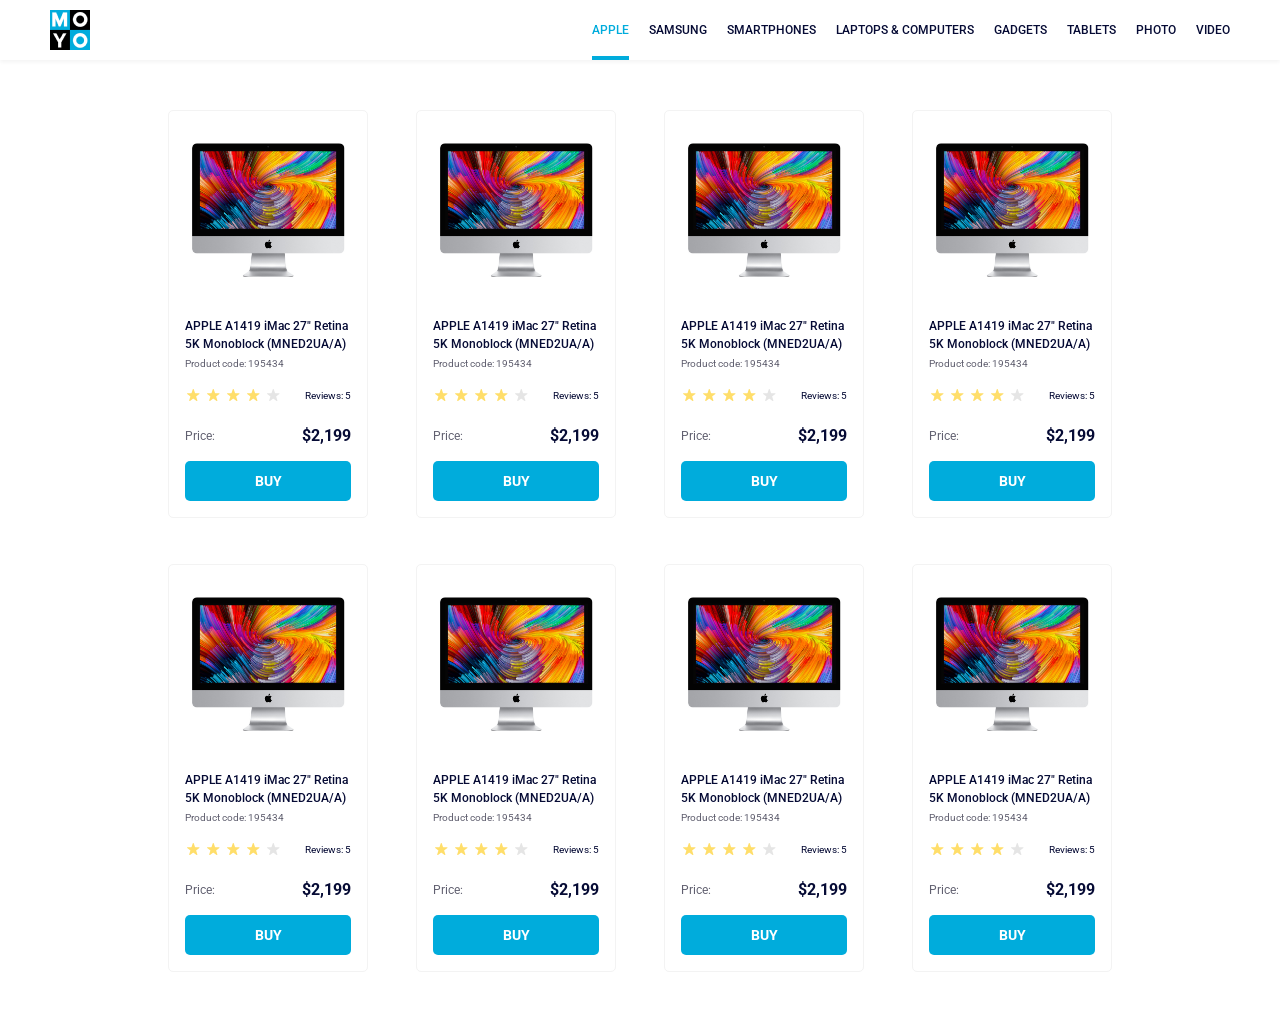
<file: index.html>
<!doctype html><html lang="en"><head><meta charset="utf-8"><meta name="viewport" content="width=device-width, initial-scale=1.0"><title>Catalog</title><link rel="preconnect" href="https://fonts.gstatic.com"><link href="https://fonts.googleapis.com/css2?family=Roboto:wght@400;500;700&display=swap" rel="stylesheet"><link rel="stylesheet" href="index.12867d39.css"></head><body> <header class="header"> <a href="https://www.moyo.ua/ua/" class="header__logo"> <img src="logo.eddae0ff.png" alt="logo"> </a> <nav class="menu"> <a href="#" class="is-active menu__link"> Apple </a> <a href="#" class="menu__link"> Samsung </a> <a href="#" class="menu__link"> Smartphones </a> <a href="#" class="menu__link" data-qa="nav-hover"> Laptops & Computers </a> <a href="#" class="menu__link"> Gadgets </a> <a href="#" class="menu__link"> Tablets </a> <a href="#" class="menu__link"> Photo </a> <a href="#" class="menu__link"> Video </a> </nav> </header> <main class="main"> <div class="card" data-qa="card"> <a href="#" class="card__link-img"> <img src="imac.202c52ff.jpeg" alt="APPLE A1419 iMac 27 Retina 5K Monoblock (MNED2UA)" class="card__img"> </a> <a href="#" class="card__link-title"> APPLE A1419 iMac 27" Retina 5K Monoblock (MNED2UA/A) </a> <p class="card__product-code">Product code: 195434</p> <div class="card__review"> <ul class="card__stars stars"> <li class="stars__star"></li> <li class="stars__star"></li> <li class="stars__star"></li> <li class="stars__star"></li> <li class="stars__star"></li> </ul> <span class="card__review-text">Reviews: 5</span> </div> <div class="card__price price"> <p class="price__title">Price:</p> <p class="price__value">$2,199</p> </div> <a href="#" class="button card__button" data-qa="card-hover"> Buy </a> </div> <div class="card"> <a href="#" class="card__link-img"> <img src="imac.202c52ff.jpeg" alt="APPLE A1419 iMac 27 Retina 5K Monoblock (MNED2UA)" class="card__img"> </a> <a href="#" class="card__link-title"> APPLE A1419 iMac 27" Retina 5K Monoblock (MNED2UA/A) </a> <p class="card__product-code">Product code: 195434</p> <div class="card__review"> <ul class="card__stars stars"> <li class="stars__star"></li> <li class="stars__star"></li> <li class="stars__star"></li> <li class="stars__star"></li> <li class="stars__star"></li> </ul> <span class="card__review-text">Reviews: 5</span> </div> <div class="card__price price"> <p class="price__title">Price:</p> <p class="price__value">$2,199</p> </div> <a href="#" class="button card__button" data-qa="card-hover"> Buy </a> </div> <div class="card"> <a href="#" class="card__link-img"> <img src="imac.202c52ff.jpeg" alt="APPLE A1419 iMac 27 Retina 5K Monoblock (MNED2UA)" class="card__img"> </a> <a href="#" class="card__link-title"> APPLE A1419 iMac 27" Retina 5K Monoblock (MNED2UA/A) </a> <p class="card__product-code">Product code: 195434</p> <div class="card__review"> <ul class="card__stars stars"> <li class="stars__star"></li> <li class="stars__star"></li> <li class="stars__star"></li> <li class="stars__star"></li> <li class="stars__star"></li> </ul> <span class="card__review-text">Reviews: 5</span> </div> <div class="card__price price"> <p class="price__title">Price:</p> <p class="price__value">$2,199</p> </div> <a href="#" class="button card__button" data-qa="card-hover"> Buy </a> </div> <div class="card"> <a href="#" class="card__link-img"> <img src="imac.202c52ff.jpeg" alt="APPLE A1419 iMac 27 Retina 5K Monoblock (MNED2UA)" class="card__img"> </a> <a href="#" class="card__link-title"> APPLE A1419 iMac 27" Retina 5K Monoblock (MNED2UA/A) </a> <p class="card__product-code">Product code: 195434</p> <div class="card__review"> <ul class="card__stars stars"> <li class="stars__star"></li> <li class="stars__star"></li> <li class="stars__star"></li> <li class="stars__star"></li> <li class="stars__star"></li> </ul> <span class="card__review-text">Reviews: 5</span> </div> <div class="card__price price"> <p class="price__title">Price:</p> <p class="price__value">$2,199</p> </div> <a href="#" class="button card__button" data-qa="card-hover"> Buy </a> </div> <div class="card"> <a href="#" class="card__link-img"> <img src="imac.202c52ff.jpeg" alt="APPLE A1419 iMac 27 Retina 5K Monoblock (MNED2UA)" class="card__img"> </a> <a href="#" class="card__link-title"> APPLE A1419 iMac 27" Retina 5K Monoblock (MNED2UA/A) </a> <p class="card__product-code">Product code: 195434</p> <div class="card__review"> <ul class="card__stars stars"> <li class="stars__star"></li> <li class="stars__star"></li> <li class="stars__star"></li> <li class="stars__star"></li> <li class="stars__star"></li> </ul> <span class="card__review-text">Reviews: 5</span> </div> <div class="card__price price"> <p class="price__title">Price:</p> <p class="price__value">$2,199</p> </div> <a href="#" class="button card__button" data-qa="card-hover"> Buy </a> </div> <div class="card"> <a href="#" class="card__link-img"> <img src="imac.202c52ff.jpeg" alt="APPLE A1419 iMac 27 Retina 5K Monoblock (MNED2UA)" class="card__img"> </a> <a href="#" class="card__link-title"> APPLE A1419 iMac 27" Retina 5K Monoblock (MNED2UA/A) </a> <p class="card__product-code">Product code: 195434</p> <div class="card__review"> <ul class="card__stars stars"> <li class="stars__star"></li> <li class="stars__star"></li> <li class="stars__star"></li> <li class="stars__star"></li> <li class="stars__star"></li> </ul> <span class="card__review-text">Reviews: 5</span> </div> <div class="card__price price"> <p class="price__title">Price:</p> <p class="price__value">$2,199</p> </div> <a href="#" class="button card__button" data-qa="card-hover"> Buy </a> </div> <div class="card"> <a href="#" class="card__link-img"> <img src="imac.202c52ff.jpeg" alt="APPLE A1419 iMac 27 Retina 5K Monoblock (MNED2UA)" class="card__img"> </a> <a href="#" class="card__link-title"> APPLE A1419 iMac 27" Retina 5K Monoblock (MNED2UA/A) </a> <p class="card__product-code">Product code: 195434</p> <div class="card__review"> <ul class="card__stars stars"> <li class="stars__star"></li> <li class="stars__star"></li> <li class="stars__star"></li> <li class="stars__star"></li> <li class="stars__star"></li> </ul> <span class="card__review-text">Reviews: 5</span> </div> <div class="card__price price"> <p class="price__title">Price:</p> <p class="price__value">$2,199</p> </div> <a href="#" class="button card__button" data-qa="card-hover"> Buy </a> </div> <div class="card"> <a href="#" class="card__link-img"> <img src="imac.202c52ff.jpeg" alt="APPLE A1419 iMac 27 Retina 5K Monoblock (MNED2UA)" class="card__img"> </a> <a href="#" class="card__link-title"> APPLE A1419 iMac 27" Retina 5K Monoblock (MNED2UA/A) </a> <p class="card__product-code">Product code: 195434</p> <div class="card__review"> <ul class="card__stars stars"> <li class="stars__star"></li> <li class="stars__star"></li> <li class="stars__star"></li> <li class="stars__star"></li> <li class="stars__star"></li> </ul> <span class="card__review-text">Reviews: 5</span> </div> <div class="card__price price"> <p class="price__title">Price:</p> <p class="price__value">$2,199</p> </div> <a href="#" class="button card__button" data-qa="card-hover"> Buy </a> </div> </main> </body></html>
</file>
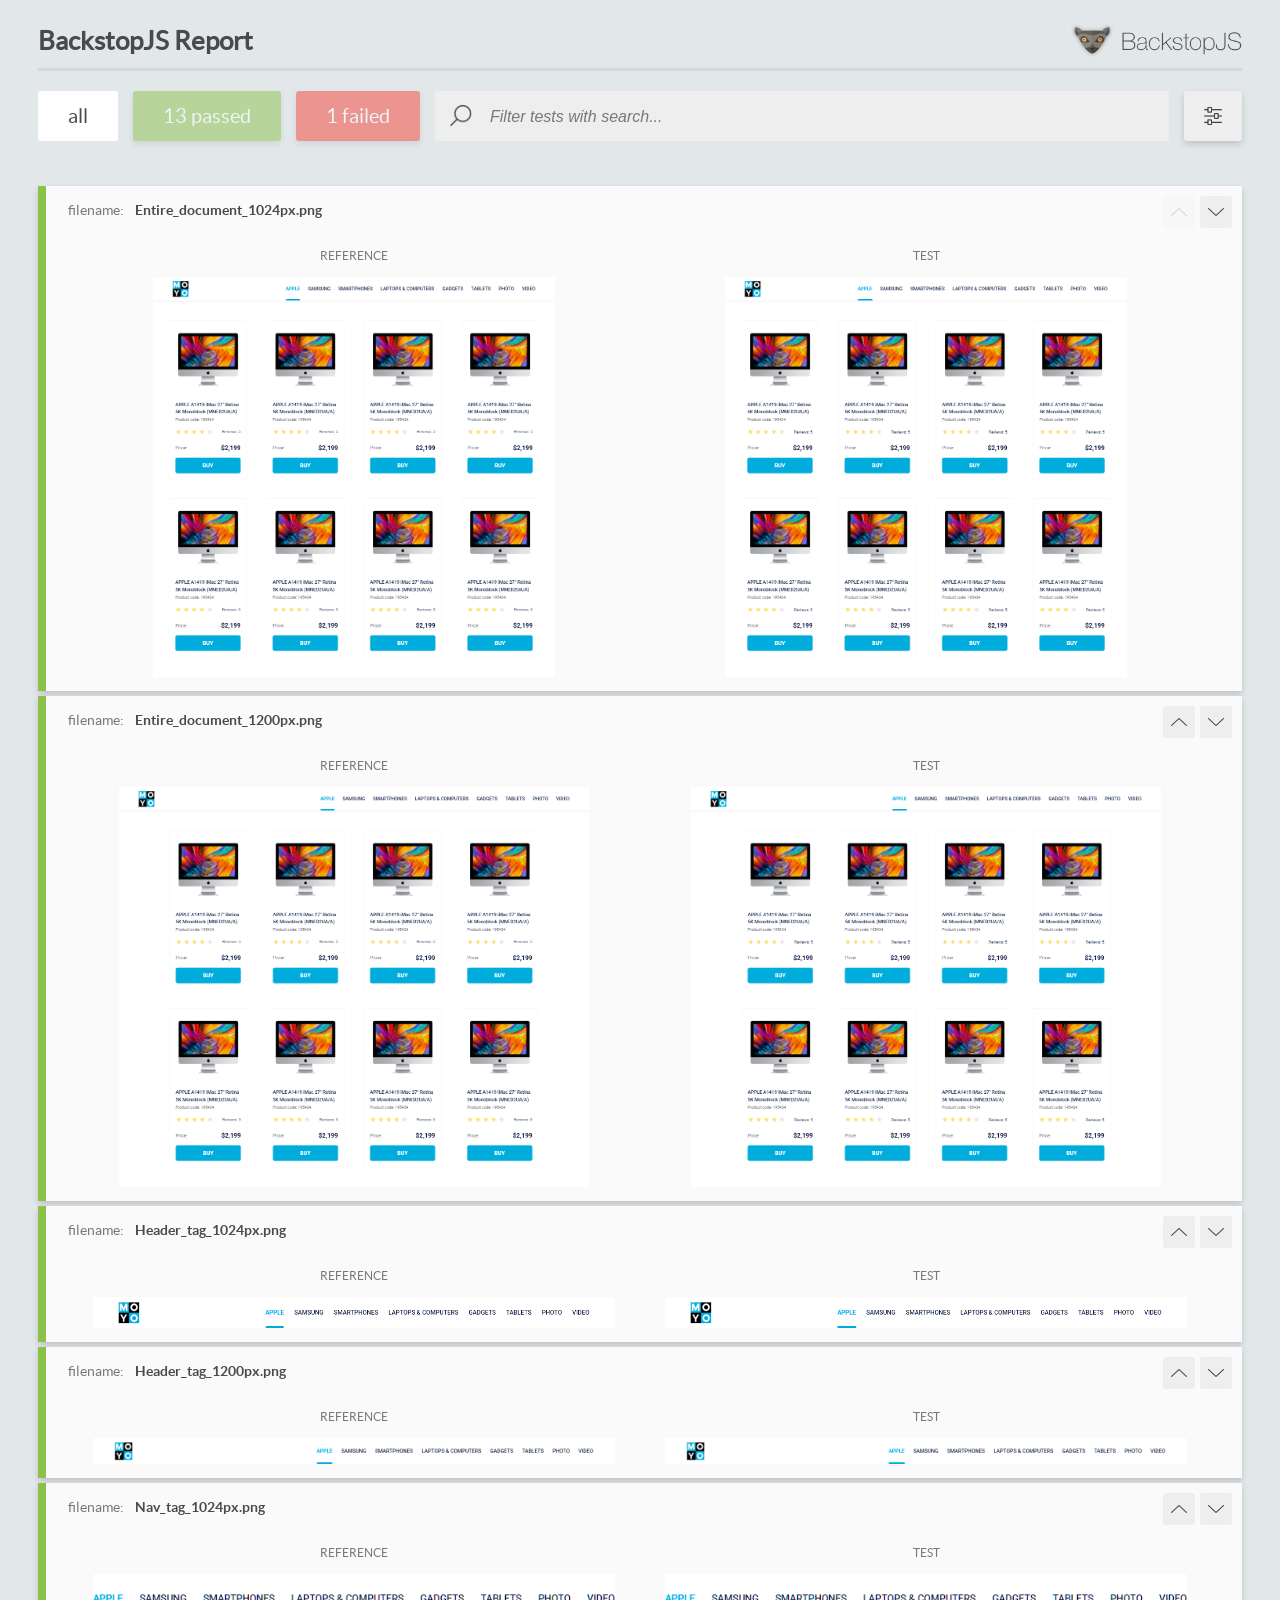
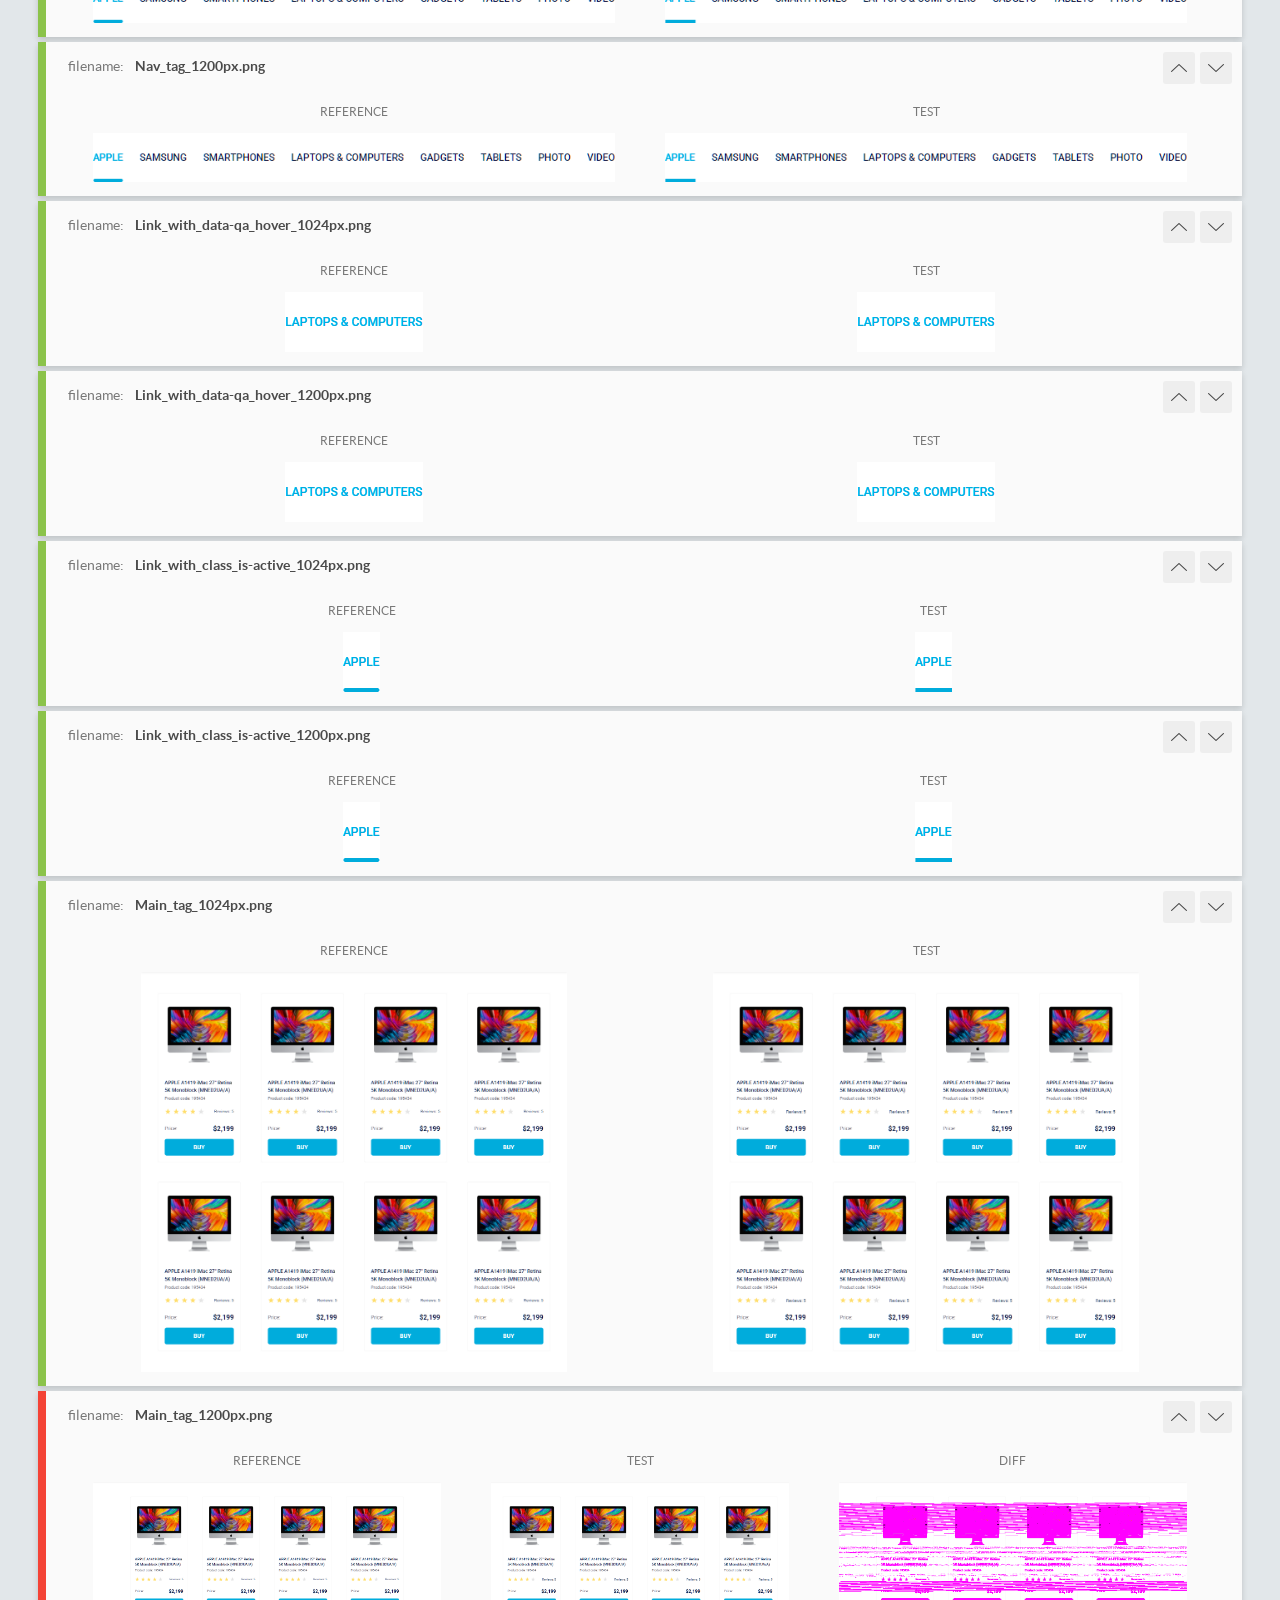
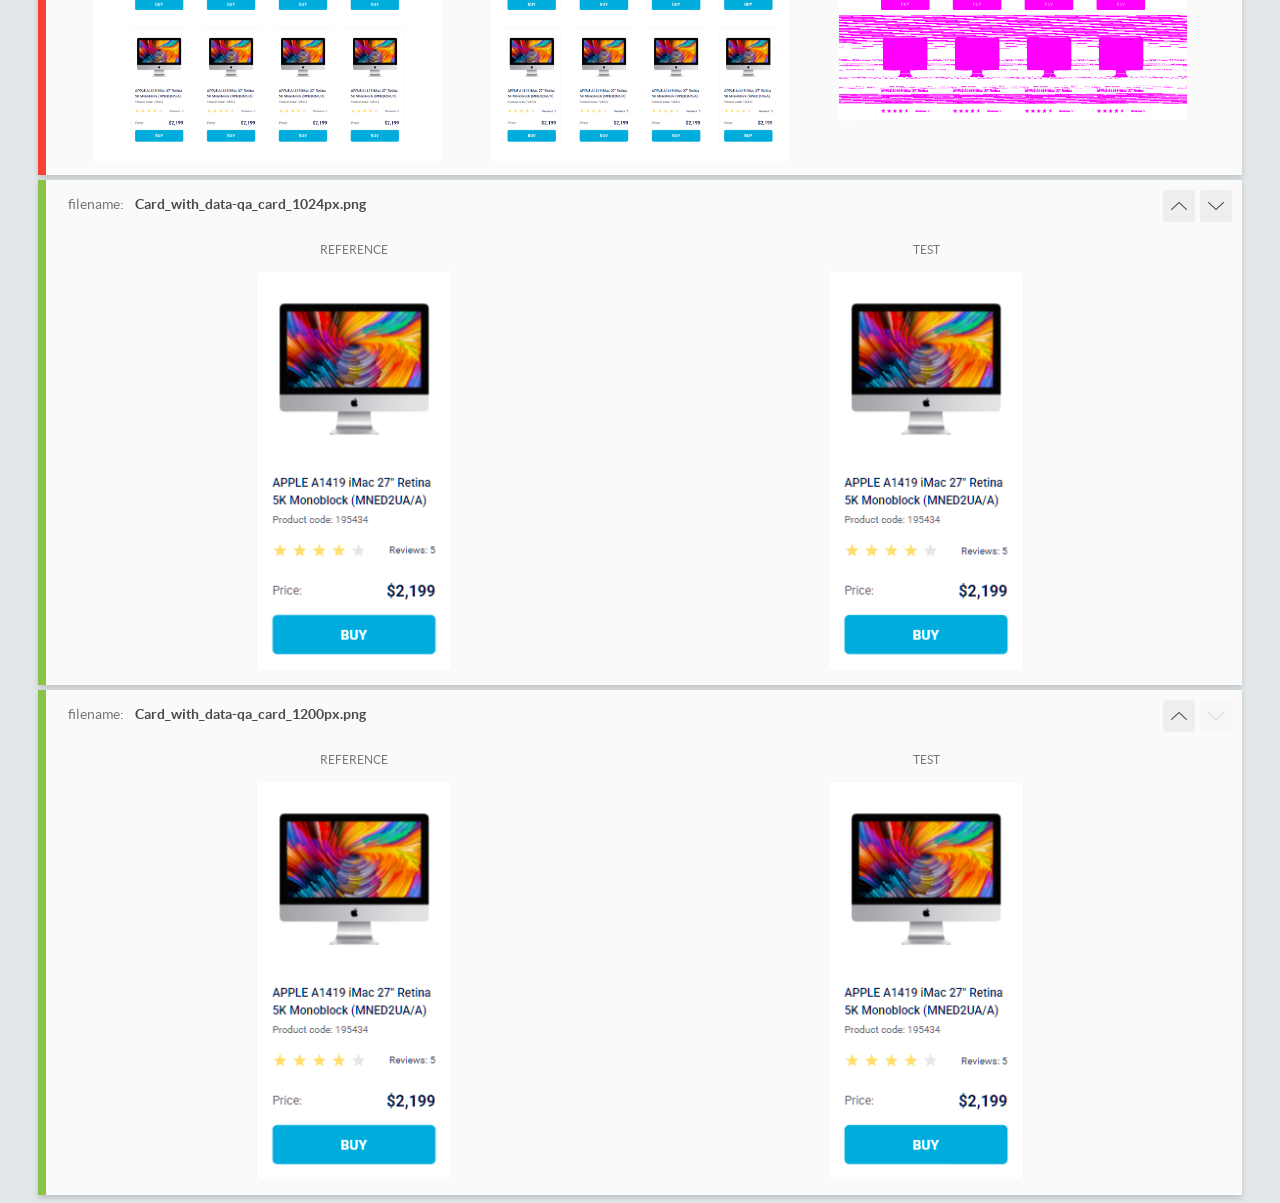
<file: report/html_report/index.html>
<!DOCTYPE html>
<html>
  <head>
    <meta charset="utf-8">
    <!-- Disable Cache -->
    <meta http-equiv="Cache-Control" content="no-cache, no-store, must-revalidate">
    <meta http-equiv="Pragma" content="no-cache">
    <meta http-equiv="Expires" content="0">

    <title>BackstopJS Report</title>

    <style>
      @font-face {
          font-family: 'latoregular';
          src: url('./assets/fonts/lato-regular-webfont.woff2') format('woff2'),
              url('./assets/fonts/lato-regular-webfont.woff') format('woff');
          font-weight: 400;
          font-style: normal;
      }
      @font-face {
          font-family: 'latobold';
          src: url('./assets/fonts/lato-bold-webfont.woff2') format('woff2'),
              url('./assets/fonts/lato-bold-webfont.woff') format('woff');
          font-weight: 700;
          font-style: normal;
      }

      .ReactModal__Body--open {
          overflow: hidden;
      }
      .ReactModal__Body--open .header {
        display: none;
      }

    </style>
  </head>
  <body style="background-color: #E2E7EA">
    <div id="root">

    </div>
    <script>
      function report (report) { // eslint-disable-line no-unused-vars
        window.tests = report;
      }
    </script>
    <script src="config.js"></script>
    <script src="index_bundle.js"></script>
  </body>
</html>
</file>
<file: index.12867d39.css>
.header{justify-content:space-between;align-items:center;max-width:1200px;height:60px;margin:0 auto;padding:0 50px;display:flex;position:relative;box-shadow:0 2px 4px #0000000d}.menu{align-items:stretch;height:100%;display:flex}.menu__link{text-transform:uppercase;font:500 12px/60px Roboto,sans-serif;transition:color .3s}.menu__link:not(:last-child){margin-right:20px}.menu__link:hover{color:#00acdc}.is-active{color:#00acdc;position:relative}.is-active:before{content:"";background-color:#00acdc;width:37px;height:4px;position:absolute;bottom:0}.main{grid-template-columns:1fr;align-content:center;justify-items:center;gap:20px;width:944px;margin:0 auto;padding:20px;display:grid}.card{box-sizing:border-box;border:1px solid #f3f3f3;border-radius:5px;flex-direction:column;align-items:center;width:200px;padding:32px 16px 16px;transition:transform .3s;display:flex}.card:hover{transform:scale(1.2)}.card__img{width:160px;height:134px;margin-bottom:40px}.card__link-title{color:#060b35;text-align:start;margin-bottom:4px;font-size:12px;font-weight:500;line-height:18px;transition:transform .3s}.card:hover .card__link-title{color:#34568b}.card__product-code{color:#616070;text-align:start;width:100%;margin:0 0 16px;padding:0;font-size:10px;font-weight:400;line-height:14px}.card__review{justify-content:space-between;align-items:center;width:100%;margin:0 0 24px;display:flex}.card__review-text{color:#060b35;justify-content:flex-end;align-items:center;padding-top:2px;font-size:10px;font-weight:400;line-height:14px;display:flex}.card__price{margin-bottom:16px}.price{justify-content:space-between;align-self:center;width:100%;display:flex}.price__title{color:#616070;letter-spacing:0%;margin:0;font-size:12px;font-weight:400;line-height:18px}.price__value{color:#060b35;letter-spacing:0%;text-align:right;width:50px;margin:0;font-size:16px;font-weight:700;line-height:18px}.button{color:#fff;text-transform:uppercase;letter-spacing:0%;text-align:center;background-color:#00acdc;border-radius:5px;width:100%;padding:12px 0;font-size:14px;font-weight:700;line-height:16px;transition:background-color,color .3s}.button:hover{color:#00acdc;background-color:#fff;border:1px solid #00acdc}@media screen and (width>=488px){.main{grid-template-columns:repeat(2,1fr)}}@media screen and (width>=768px){.main{grid-template-columns:repeat(3,1fr)}}@media screen and (width>=1024px){.main{grid-template-columns:repeat(4,1fr);gap:46px 48px;padding:50px 40px}}.stars{justify-content:flex-start;align-items:center;display:flex}.stars__star{background-image:url(star.822d561e.svg);background-position:50%;background-repeat:no-repeat;width:16px;height:16px}.stars__star:nth-child(-n+4){background-image:url(star-active.edda4c43.svg);margin-right:4px}html{scroll-behavior:smooth}body{color:#060b35;margin:0;padding:0;font-family:Roboto,sans-serif}img{max-width:100%;display:block}ul{margin:0;padding:0;list-style:none}a{color:inherit;text-decoration:none}
/*# sourceMappingURL=index.12867d39.css.map */
</file>
